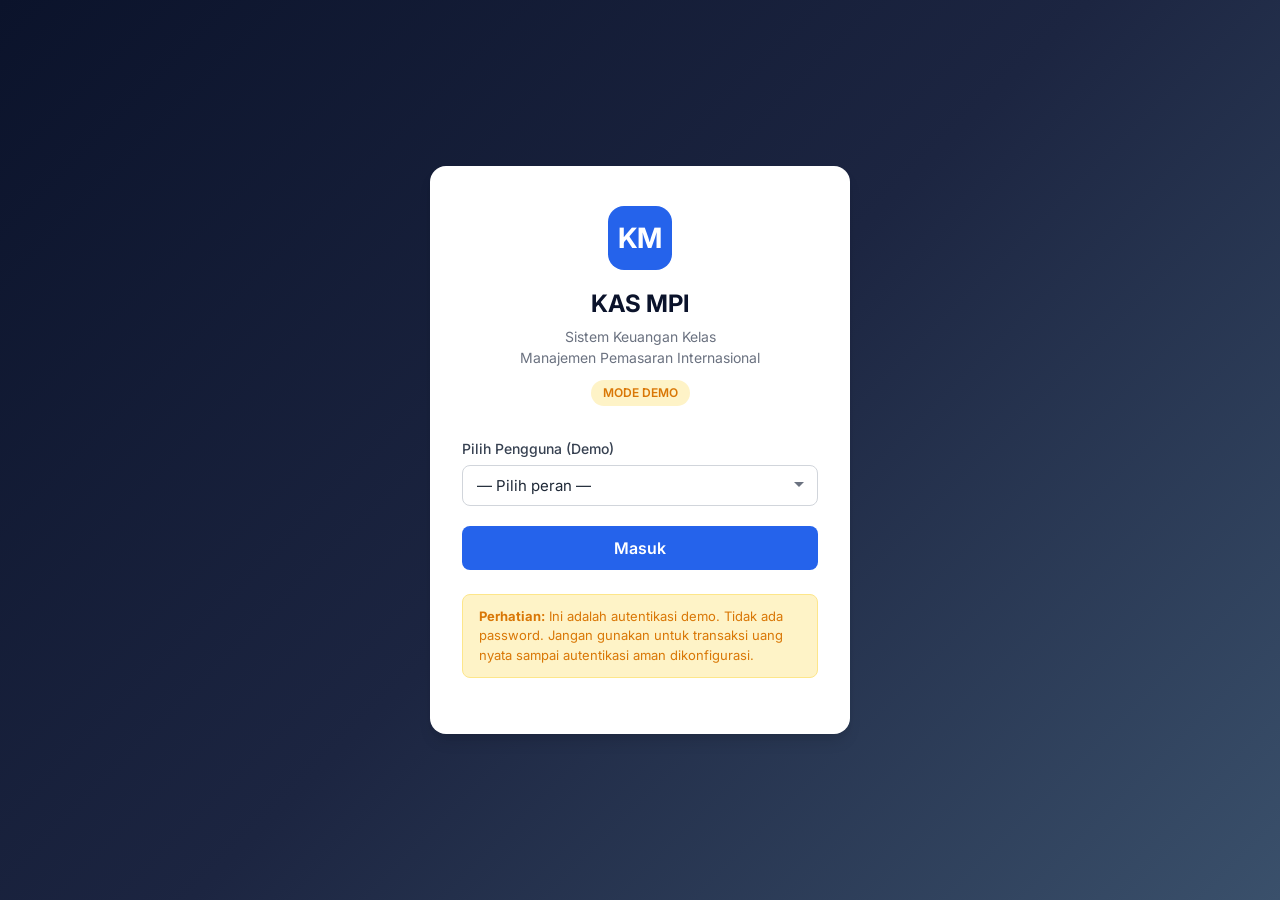
<file: index.html>
<!DOCTYPE html>
<html lang="id">
<head>
  <meta charset="UTF-8" />
  <meta name="viewport" content="width=device-width, initial-scale=1.0" />
  <title>Dashboard – KAS MPI</title>
  <link rel="preconnect" href="https://fonts.googleapis.com" />
  <link href="https://fonts.googleapis.com/css2?family=Inter:wght@400;500;600;700&display=swap" rel="stylesheet" />
  <link rel="stylesheet" href="css/style.css" />
</head>
<body>
  <div class="sidebar-overlay" id="sidebarOverlay"></div>
  <div class="app-layout">
    <!-- Sidebar -->
    <aside class="sidebar" id="sidebar">
      <div class="sidebar-header">
        <div class="brand">
          <div class="brand-icon">KM</div>
          <div class="brand-text">
            <h2>KAS MPI</h2>
            <span>Keuangan Kelas</span>
          </div>
        </div>
      </div>
      <nav class="sidebar-nav">
        <a href="index.html" class="nav-item active" data-page="dashboard">
          <svg fill="none" stroke="currentColor" viewBox="0 0 24 24"><path stroke-linecap="round" stroke-linejoin="round" stroke-width="2" d="M3 12l2-2m0 0l7-7 7 7M5 10v10a1 1 0 001 1h3m10-11l2 2m-2-2v10a1 1 0 01-1 1h-3m-4 0a1 1 0 01-1-1v-4a1 1 0 011-1h2a1 1 0 011 1v4a1 1 0 01-1 1h-2z"/></svg>
          Dashboard
        </a>
        <a href="himpi.html" class="nav-item" data-page="himpi">
          <svg fill="none" stroke="currentColor" viewBox="0 0 24 24"><path stroke-linecap="round" stroke-linejoin="round" stroke-width="2" d="M17 9V7a2 2 0 00-2-2H5a2 2 0 00-2 2v6a2 2 0 002 2h2m2 4h10a2 2 0 002-2v-6a2 2 0 00-2-2H9a2 2 0 00-2 2v6a2 2 0 002 2zm7-5a2 2 0 11-4 0 2 2 0 014 0z"/></svg>
          Kas HIMPI
        </a>
        <a href="usaha.html" class="nav-item" data-page="usaha">
          <svg fill="none" stroke="currentColor" viewBox="0 0 24 24"><path stroke-linecap="round" stroke-linejoin="round" stroke-width="2" d="M16 11V7a4 4 0 00-8 0v4M5 9h14l1 12H4L5 9z"/></svg>
          Kas Usaha Kelas
        </a>
        <a href="transactions.html" class="nav-item" data-page="transactions">
          <svg fill="none" stroke="currentColor" viewBox="0 0 24 24"><path stroke-linecap="round" stroke-linejoin="round" stroke-width="2" d="M9 5H7a2 2 0 00-2 2v12a2 2 0 002 2h10a2 2 0 002-2V7a2 2 0 00-2-2h-2M9 5a2 2 0 002 2h2a2 2 0 002-2M9 5a2 2 0 012-2h2a2 2 0 012 2"/></svg>
          Riwayat Transaksi
        </a>
        <a href="reports.html" class="nav-item" data-page="reports">
          <svg fill="none" stroke="currentColor" viewBox="0 0 24 24"><path stroke-linecap="round" stroke-linejoin="round" stroke-width="2" d="M9 17v-2m3 2v-4m3 4v-6m2 10H7a2 2 0 01-2-2V5a2 2 0 012-2h5.586a1 1 0 01.707.293l5.414 5.414a1 1 0 01.293.707V19a2 2 0 01-2 2z"/></svg>
          Laporan
        </a>
        <a href="settings.html" class="nav-item" data-page="settings">
          <svg fill="none" stroke="currentColor" viewBox="0 0 24 24"><path stroke-linecap="round" stroke-linejoin="round" stroke-width="2" d="M10.325 4.317c.426-1.756 2.924-1.756 3.35 0a1.724 1.724 0 002.573 1.066c1.543-.94 3.31.826 2.37 2.37a1.724 1.724 0 001.065 2.572c1.756.426 1.756 2.924 0 3.35a1.724 1.724 0 00-1.066 2.573c.94 1.543-.826 3.31-2.37 2.37a1.724 1.724 0 00-2.572 1.065c-.426 1.756-2.924 1.756-3.35 0a1.724 1.724 0 00-2.573-1.066c-1.543.94-3.31-.826-2.37-2.37a1.724 1.724 0 00-1.065-2.572c-1.756-.426-1.756-2.924 0-3.35a1.724 1.724 0 001.066-2.573c-.94-1.543.826-3.31 2.37-2.37.996.608 2.296.07 2.572-1.065z"/><path stroke-linecap="round" stroke-linejoin="round" stroke-width="2" d="M15 12a3 3 0 11-6 0 3 3 0 016 0z"/></svg>
          Pengaturan
        </a>
      </nav>
      <div class="sidebar-footer">
        <div class="user-info">
          <div class="user-avatar" id="userAvatar">A</div>
          <div class="user-meta">
            <div class="name" id="userName">–</div>
            <div class="role" id="userRole">–</div>
          </div>
        </div>
        <button class="btn btn-sm btn-secondary w-full mt-2" onclick="Auth.logout()" style="margin-top:0.75rem">Keluar</button>
      </div>
    </aside>

    <!-- Main -->
    <div class="main-content">
      <header class="topbar">
        <div class="topbar-left">
          <button class="menu-toggle" id="menuToggle" aria-label="Menu">
            <svg width="24" height="24" fill="none" stroke="currentColor" viewBox="0 0 24 24"><path stroke-linecap="round" stroke-linejoin="round" stroke-width="2" d="M4 6h16M4 12h16M4 18h16"/></svg>
          </button>
          <h1 class="page-title">Dashboard</h1>
        </div>
        <div class="topbar-right">
          <a href="himpi.html" class="btn btn-sm btn-primary">+ Transaksi</a>
        </div>
      </header>

      <main class="content-area">
        <div id="demoBanner" class="alert alert-warning hidden"></div>
        <div id="dashboardContent">
          <div class="loading"><div class="spinner"></div> Memuat dashboard...</div>
        </div>
      </main>
    </div>
  </div>

  <script src="js/auth.js"></script>
  <script src="js/api.js"></script>
  <script src="js/app.js"></script>
  <script src="js/dashboard.js"></script>
</body>
</html>
</file>
<file: css/style.css>
/* =====================================================
   KAS MPI – Stylesheet
   Palet: Midnight Navy #0B132B | Electric Blue #2563EB
   ===================================================== */

:root {
  --navy: #0B132B;
  --navy-light: #1C2541;
  --blue: #2563EB;
  --blue-hover: #1D4ED8;
  --blue-light: #DBEAFE;
  --white: #FFFFFF;
  --gray-50: #F9FAFB;
  --gray-100: #F3F4F6;
  --gray-200: #E5E7EB;
  --gray-300: #D1D5DB;
  --gray-400: #9CA3AF;
  --gray-500: #6B7280;
  --gray-600: #4B5563;
  --gray-700: #374151;
  --gray-800: #1F2937;
  --green: #059669;
  --green-bg: #D1FAE5;
  --red: #DC2626;
  --red-bg: #FEE2E2;
  --yellow: #D97706;
  --yellow-bg: #FEF3C7;
  --radius: 12px;
  --radius-sm: 8px;
  --shadow: 0 1px 3px rgba(0,0,0,.08), 0 1px 2px rgba(0,0,0,.06);
  --shadow-md: 0 4px 6px -1px rgba(0,0,0,.1), 0 2px 4px -1px rgba(0,0,0,.06);
  --shadow-lg: 0 10px 15px -3px rgba(0,0,0,.1), 0 4px 6px -2px rgba(0,0,0,.05);
  --sidebar-w: 260px;
  --header-h: 64px;
  --font: 'Inter', -apple-system, BlinkMacSystemFont, 'Segoe UI', Roboto, sans-serif;
}

*, *::before, *::after { box-sizing: border-box; margin: 0; padding: 0; }

html { font-size: 16px; scroll-behavior: smooth; }

body {
  font-family: var(--font);
  background: var(--gray-100);
  color: var(--gray-800);
  line-height: 1.5;
  min-height: 100vh;
  -webkit-font-smoothing: antialiased;
}

a { color: var(--blue); text-decoration: none; }
a:hover { text-decoration: underline; }

img { max-width: 100%; display: block; }

button, input, select, textarea {
  font-family: inherit;
  font-size: 0.9375rem;
}

/* ========== LOGIN ========== */
.login-page {
  min-height: 100vh;
  display: flex;
  align-items: center;
  justify-content: center;
  background: linear-gradient(135deg, var(--navy) 0%, #1C2541 50%, #3A506B 100%);
  padding: 1.5rem;
}

.login-card {
  background: var(--white);
  border-radius: 16px;
  box-shadow: var(--shadow-lg);
  width: 100%;
  max-width: 420px;
  padding: 2.5rem 2rem;
}

.login-logo {
  text-align: center;
  margin-bottom: 2rem;
}

.login-logo .icon {
  width: 64px;
  height: 64px;
  background: var(--blue);
  border-radius: 16px;
  display: inline-flex;
  align-items: center;
  justify-content: center;
  color: white;
  font-size: 1.75rem;
  font-weight: 700;
  margin-bottom: 1rem;
}

.login-logo h1 {
  font-size: 1.5rem;
  color: var(--navy);
  font-weight: 700;
}

.login-logo p {
  color: var(--gray-500);
  font-size: 0.875rem;
  margin-top: 0.25rem;
}

.demo-badge {
  display: inline-block;
  background: var(--yellow-bg);
  color: var(--yellow);
  font-size: 0.75rem;
  font-weight: 600;
  padding: 0.25rem 0.75rem;
  border-radius: 999px;
  margin-top: 0.75rem;
}

.form-group {
  margin-bottom: 1.25rem;
}

.form-group label {
  display: block;
  font-size: 0.875rem;
  font-weight: 500;
  color: var(--gray-700);
  margin-bottom: 0.375rem;
}

.form-control {
  width: 100%;
  padding: 0.625rem 0.875rem;
  border: 1px solid var(--gray-300);
  border-radius: var(--radius-sm);
  background: var(--white);
  color: var(--gray-800);
  transition: border-color .15s, box-shadow .15s;
}

.form-control:focus {
  outline: none;
  border-color: var(--blue);
  box-shadow: 0 0 0 3px rgba(37,99,235,.15);
}

.form-control:disabled {
  background: var(--gray-100);
  color: var(--gray-500);
}

select.form-control {
  appearance: none;
  background-image: url("data:image/svg+xml,%3Csvg xmlns='http://www.w3.org/2000/svg' width='12' height='12' viewBox='0 0 12 12'%3E%3Cpath fill='%236B7280' d='M6 8L1 3h10z'/%3E%3C/svg%3E");
  background-repeat: no-repeat;
  background-position: right 0.75rem center;
  padding-right: 2rem;
}

.btn {
  display: inline-flex;
  align-items: center;
  justify-content: center;
  gap: 0.5rem;
  padding: 0.625rem 1.25rem;
  font-weight: 600;
  font-size: 0.9375rem;
  border: none;
  border-radius: var(--radius-sm);
  cursor: pointer;
  transition: background .15s, transform .1s, box-shadow .15s;
  text-decoration: none;
  line-height: 1.25;
}

.btn:active { transform: scale(0.98); }
.btn:disabled {
  opacity: 0.6;
  cursor: not-allowed;
  transform: none;
}

.btn-primary {
  background: var(--blue);
  color: white;
}
.btn-primary:hover:not(:disabled) {
  background: var(--blue-hover);
  text-decoration: none;
  color: white;
}

.btn-secondary {
  background: var(--gray-100);
  color: var(--gray-700);
  border: 1px solid var(--gray-300);
}
.btn-secondary:hover:not(:disabled) {
  background: var(--gray-200);
  text-decoration: none;
}

.btn-success {
  background: var(--green);
  color: white;
}
.btn-danger {
  background: var(--red);
  color: white;
}

.btn-block { width: 100%; }
.btn-sm { padding: 0.375rem 0.75rem; font-size: 0.8125rem; }
.btn-lg { padding: 0.75rem 1.5rem; font-size: 1rem; }

.alert {
  padding: 0.75rem 1rem;
  border-radius: var(--radius-sm);
  font-size: 0.875rem;
  margin-bottom: 1rem;
}
.alert-error {
  background: var(--red-bg);
  color: var(--red);
  border: 1px solid #FECACA;
}
.alert-success {
  background: var(--green-bg);
  color: var(--green);
  border: 1px solid #A7F3D0;
}
.alert-warning {
  background: var(--yellow-bg);
  color: var(--yellow);
  border: 1px solid #FDE68A;
}
.alert-info {
  background: var(--blue-light);
  color: var(--blue);
  border: 1px solid #BFDBFE;
}

/* ========== APP LAYOUT ========== */
.app-layout {
  display: flex;
  min-height: 100vh;
}

/* Sidebar */
.sidebar {
  width: var(--sidebar-w);
  background: var(--navy);
  color: white;
  position: fixed;
  top: 0;
  left: 0;
  bottom: 0;
  z-index: 100;
  display: flex;
  flex-direction: column;
  transition: transform .25s ease;
}

.sidebar-header {
  padding: 1.25rem 1.5rem;
  border-bottom: 1px solid rgba(255,255,255,.08);
}

.sidebar-header .brand {
  display: flex;
  align-items: center;
  gap: 0.75rem;
}

.sidebar-header .brand-icon {
  width: 40px;
  height: 40px;
  background: var(--blue);
  border-radius: 10px;
  display: flex;
  align-items: center;
  justify-content: center;
  font-weight: 700;
  font-size: 1rem;
}

.sidebar-header .brand-text h2 {
  font-size: 1.125rem;
  font-weight: 700;
  line-height: 1.2;
}

.sidebar-header .brand-text span {
  font-size: 0.7rem;
  opacity: 0.7;
}

.sidebar-nav {
  flex: 1;
  padding: 1rem 0.75rem;
  overflow-y: auto;
}

.nav-item {
  display: flex;
  align-items: center;
  gap: 0.75rem;
  padding: 0.75rem 1rem;
  border-radius: var(--radius-sm);
  color: rgba(255,255,255,.75);
  font-size: 0.9375rem;
  font-weight: 500;
  cursor: pointer;
  transition: background .15s, color .15s;
  margin-bottom: 0.25rem;
  text-decoration: none;
  border: none;
  background: transparent;
  width: 100%;
  text-align: left;
}

.nav-item:hover {
  background: rgba(255,255,255,.08);
  color: white;
  text-decoration: none;
}

.nav-item.active {
  background: var(--blue);
  color: white;
}

.nav-item svg {
  width: 20px;
  height: 20px;
  flex-shrink: 0;
}

.sidebar-footer {
  padding: 1rem 1.5rem;
  border-top: 1px solid rgba(255,255,255,.08);
  font-size: 0.8125rem;
}

.user-info {
  display: flex;
  align-items: center;
  gap: 0.75rem;
}

.user-avatar {
  width: 36px;
  height: 36px;
  background: var(--blue);
  border-radius: 50%;
  display: flex;
  align-items: center;
  justify-content: center;
  font-weight: 600;
  font-size: 0.875rem;
}

.user-meta .name { font-weight: 600; }
.user-meta .role { opacity: 0.7; font-size: 0.75rem; }

/* Main content */
.main-content {
  flex: 1;
  margin-left: var(--sidebar-w);
  min-height: 100vh;
  display: flex;
  flex-direction: column;
}

.topbar {
  height: var(--header-h);
  background: var(--white);
  border-bottom: 1px solid var(--gray-200);
  display: flex;
  align-items: center;
  justify-content: space-between;
  padding: 0 1.5rem;
  position: sticky;
  top: 0;
  z-index: 50;
}

.topbar-left {
  display: flex;
  align-items: center;
  gap: 1rem;
}

.menu-toggle {
  display: none;
  background: none;
  border: none;
  padding: 0.5rem;
  cursor: pointer;
  color: var(--gray-600);
}

.page-title {
  font-size: 1.25rem;
  font-weight: 700;
  color: var(--navy);
}

.topbar-right {
  display: flex;
  align-items: center;
  gap: 0.75rem;
}

.content-area {
  padding: 1.5rem;
  flex: 1;
}

/* ========== CARDS ========== */
.stat-grid {
  display: grid;
  grid-template-columns: repeat(auto-fit, minmax(220px, 1fr));
  gap: 1rem;
  margin-bottom: 1.5rem;
}

.stat-card {
  background: var(--white);
  border-radius: var(--radius);
  padding: 1.25rem;
  box-shadow: var(--shadow);
  border: 1px solid var(--gray-200);
}

.stat-card .label {
  font-size: 0.8125rem;
  color: var(--gray-500);
  font-weight: 500;
  margin-bottom: 0.375rem;
}

.stat-card .value {
  font-size: 1.5rem;
  font-weight: 700;
  color: var(--navy);
  line-height: 1.2;
}

.stat-card .sub {
  font-size: 0.75rem;
  color: var(--gray-400);
  margin-top: 0.25rem;
}

.stat-card.income .value { color: var(--green); }
.stat-card.expense .value { color: var(--red); }
.stat-card.primary {
  background: linear-gradient(135deg, var(--navy) 0%, #1C2541 100%);
  border: none;
}
.stat-card.primary .label { color: rgba(255,255,255,.7); }
.stat-card.primary .value { color: white; }
.stat-card.primary .sub { color: rgba(255,255,255,.5); }

.card {
  background: var(--white);
  border-radius: var(--radius);
  box-shadow: var(--shadow);
  border: 1px solid var(--gray-200);
  margin-bottom: 1.5rem;
}

.card-header {
  padding: 1rem 1.25rem;
  border-bottom: 1px solid var(--gray-200);
  display: flex;
  align-items: center;
  justify-content: space-between;
  flex-wrap: wrap;
  gap: 0.75rem;
}

.card-header h3 {
  font-size: 1rem;
  font-weight: 600;
  color: var(--navy);
}

.card-body {
  padding: 1.25rem;
}

/* ========== TABLES ========== */
.table-wrap {
  overflow-x: auto;
  -webkit-overflow-scrolling: touch;
}

table {
  width: 100%;
  border-collapse: collapse;
  font-size: 0.875rem;
}

th, td {
  padding: 0.75rem 1rem;
  text-align: left;
  border-bottom: 1px solid var(--gray-200);
  white-space: nowrap;
}

th {
  background: var(--gray-50);
  font-weight: 600;
  color: var(--gray-600);
  font-size: 0.75rem;
  text-transform: uppercase;
  letter-spacing: 0.03em;
}

tr:hover td {
  background: var(--gray-50);
}

.badge {
  display: inline-block;
  padding: 0.2rem 0.5rem;
  border-radius: 999px;
  font-size: 0.75rem;
  font-weight: 600;
}

.badge-income {
  background: var(--green-bg);
  color: var(--green);
}

.badge-expense {
  background: var(--red-bg);
  color: var(--red);
}

.badge-himpi {
  background: var(--blue-light);
  color: var(--blue);
}

.badge-usaha {
  background: #E0E7FF;
  color: #4338CA;
}

.text-right { text-align: right; }
.text-green { color: var(--green); }
.text-red { color: var(--red); }
.text-muted { color: var(--gray-500); }
.font-mono { font-family: ui-monospace, SFMono-Regular, Menlo, monospace; font-size: 0.8125rem; }

/* ========== FORMS ========== */
.form-row {
  display: grid;
  grid-template-columns: repeat(auto-fit, minmax(200px, 1fr));
  gap: 1rem;
  margin-bottom: 1rem;
}

.form-actions {
  display: flex;
  gap: 0.75rem;
  justify-content: flex-end;
  margin-top: 1.5rem;
  flex-wrap: wrap;
}

/* ========== FILTERS ========== */
.filter-bar {
  display: flex;
  flex-wrap: wrap;
  gap: 0.75rem;
  margin-bottom: 1rem;
  align-items: flex-end;
}

.filter-bar .form-group {
  margin-bottom: 0;
  min-width: 140px;
}

/* ========== MODAL ========== */
.modal-overlay {
  position: fixed;
  inset: 0;
  background: rgba(11,19,43,.5);
  display: flex;
  align-items: center;
  justify-content: center;
  z-index: 200;
  padding: 1rem;
  opacity: 0;
  visibility: hidden;
  transition: opacity .2s, visibility .2s;
}

.modal-overlay.show {
  opacity: 1;
  visibility: visible;
}

.modal {
  background: var(--white);
  border-radius: 16px;
  width: 100%;
  max-width: 560px;
  max-height: 90vh;
  overflow-y: auto;
  box-shadow: var(--shadow-lg);
  transform: translateY(12px);
  transition: transform .2s;
}

.modal-overlay.show .modal {
  transform: translateY(0);
}

.modal-header {
  padding: 1.25rem 1.5rem;
  border-bottom: 1px solid var(--gray-200);
  display: flex;
  align-items: center;
  justify-content: space-between;
}

.modal-header h3 {
  font-size: 1.125rem;
  font-weight: 600;
  color: var(--navy);
}

.modal-close {
  background: none;
  border: none;
  font-size: 1.5rem;
  cursor: pointer;
  color: var(--gray-400);
  line-height: 1;
  padding: 0.25rem;
}

.modal-close:hover { color: var(--gray-600); }

.modal-body {
  padding: 1.5rem;
}

.modal-footer {
  padding: 1rem 1.5rem;
  border-top: 1px solid var(--gray-200);
  display: flex;
  justify-content: flex-end;
  gap: 0.75rem;
}

/* ========== TOAST ========== */
.toast-container {
  position: fixed;
  top: 1rem;
  right: 1rem;
  z-index: 300;
  display: flex;
  flex-direction: column;
  gap: 0.5rem;
  max-width: 360px;
}

.toast {
  background: var(--white);
  border-radius: var(--radius-sm);
  padding: 0.875rem 1rem;
  box-shadow: var(--shadow-lg);
  border-left: 4px solid var(--blue);
  display: flex;
  align-items: flex-start;
  gap: 0.75rem;
  animation: slideIn .25s ease;
}

.toast.success { border-left-color: var(--green); }
.toast.error { border-left-color: var(--red); }
.toast.warning { border-left-color: var(--yellow); }

@keyframes slideIn {
  from { transform: translateX(100%); opacity: 0; }
  to { transform: translateX(0); opacity: 1; }
}

/* ========== EMPTY & LOADING ========== */
.empty-state {
  text-align: center;
  padding: 3rem 1.5rem;
  color: var(--gray-500);
}

.empty-state svg {
  width: 64px;
  height: 64px;
  margin: 0 auto 1rem;
  opacity: 0.4;
}

.empty-state h4 {
  font-size: 1rem;
  color: var(--gray-700);
  margin-bottom: 0.5rem;
}

.loading {
  display: flex;
  align-items: center;
  justify-content: center;
  padding: 3rem;
  color: var(--gray-500);
  gap: 0.75rem;
}

.spinner {
  width: 24px;
  height: 24px;
  border: 3px solid var(--gray-200);
  border-top-color: var(--blue);
  border-radius: 50%;
  animation: spin .7s linear infinite;
}

@keyframes spin {
  to { transform: rotate(360deg); }
}

/* ========== PAGINATION ========== */
.pagination {
  display: flex;
  align-items: center;
  justify-content: center;
  gap: 0.5rem;
  margin-top: 1rem;
  flex-wrap: wrap;
}

.pagination button {
  min-width: 36px;
  height: 36px;
  border: 1px solid var(--gray-300);
  background: var(--white);
  border-radius: var(--radius-sm);
  cursor: pointer;
  font-size: 0.875rem;
}

.pagination button:hover:not(:disabled) {
  background: var(--gray-100);
}

.pagination button.active {
  background: var(--blue);
  color: white;
  border-color: var(--blue);
}

.pagination button:disabled {
  opacity: 0.5;
  cursor: not-allowed;
}

/* ========== CHART PLACEHOLDER ========== */
.chart-container {
  height: 260px;
  position: relative;
}

/* ========== MOBILE ========== */
.sidebar-overlay {
  display: none;
  position: fixed;
  inset: 0;
  background: rgba(0,0,0,.4);
  z-index: 99;
}

@media (max-width: 900px) {
  .sidebar {
    transform: translateX(-100%);
  }
  .sidebar.open {
    transform: translateX(0);
  }
  .sidebar-overlay.show {
    display: block;
  }
  .main-content {
    margin-left: 0;
  }
  .menu-toggle {
    display: flex;
  }
  .content-area {
    padding: 1rem;
  }
  .stat-grid {
    grid-template-columns: 1fr 1fr;
  }
  .stat-card .value {
    font-size: 1.25rem;
  }
}

@media (max-width: 520px) {
  .stat-grid {
    grid-template-columns: 1fr;
  }
  .filter-bar {
    flex-direction: column;
    align-items: stretch;
  }
  .filter-bar .form-group {
    min-width: 0;
  }
  .login-card {
    padding: 2rem 1.25rem;
  }
  th, td {
    padding: 0.625rem 0.75rem;
  }
}

/* ========== UTILITIES ========== */
.hidden { display: none !important; }
.mt-1 { margin-top: 0.5rem; }
.mt-2 { margin-top: 1rem; }
.mb-2 { margin-bottom: 1rem; }
.flex { display: flex; }
.gap-1 { gap: 0.5rem; }
.gap-2 { gap: 1rem; }
.items-center { align-items: center; }
.justify-between { justify-content: space-between; }
.w-full { width: 100%; }
</file>
